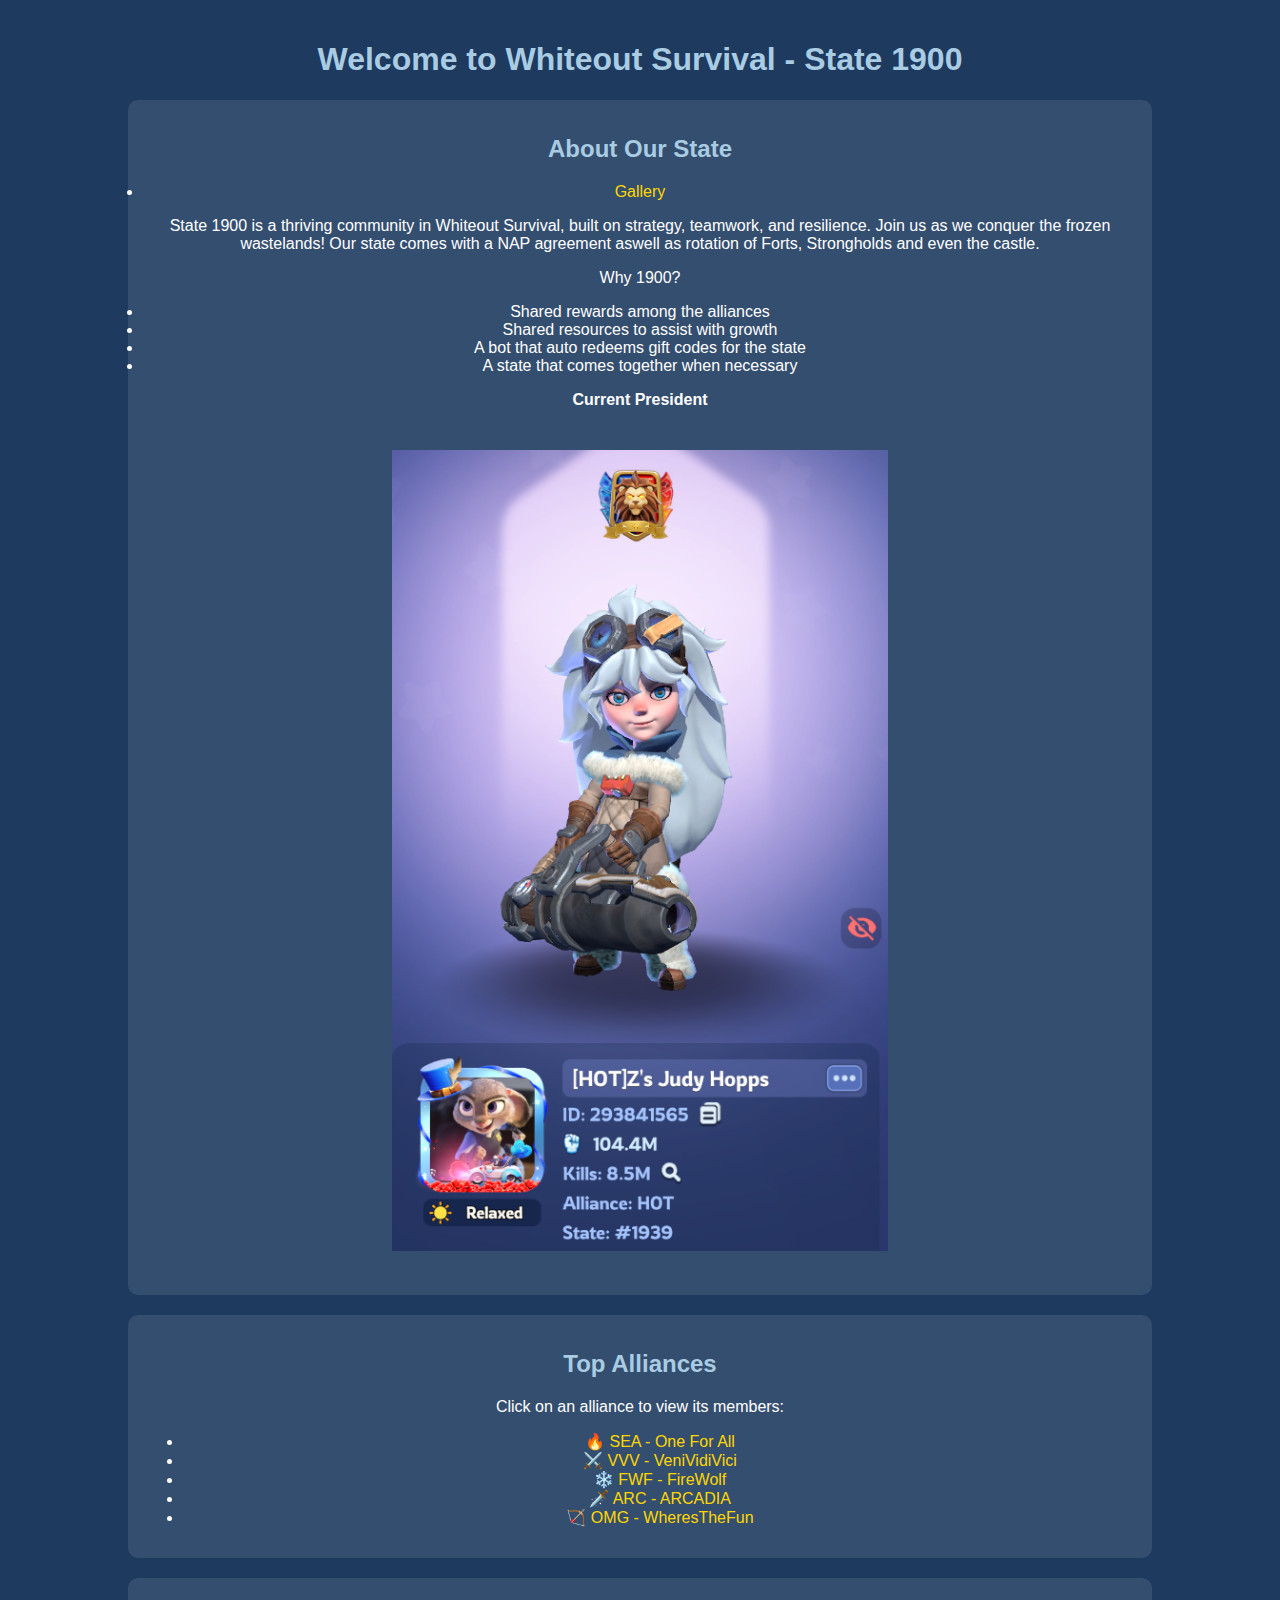
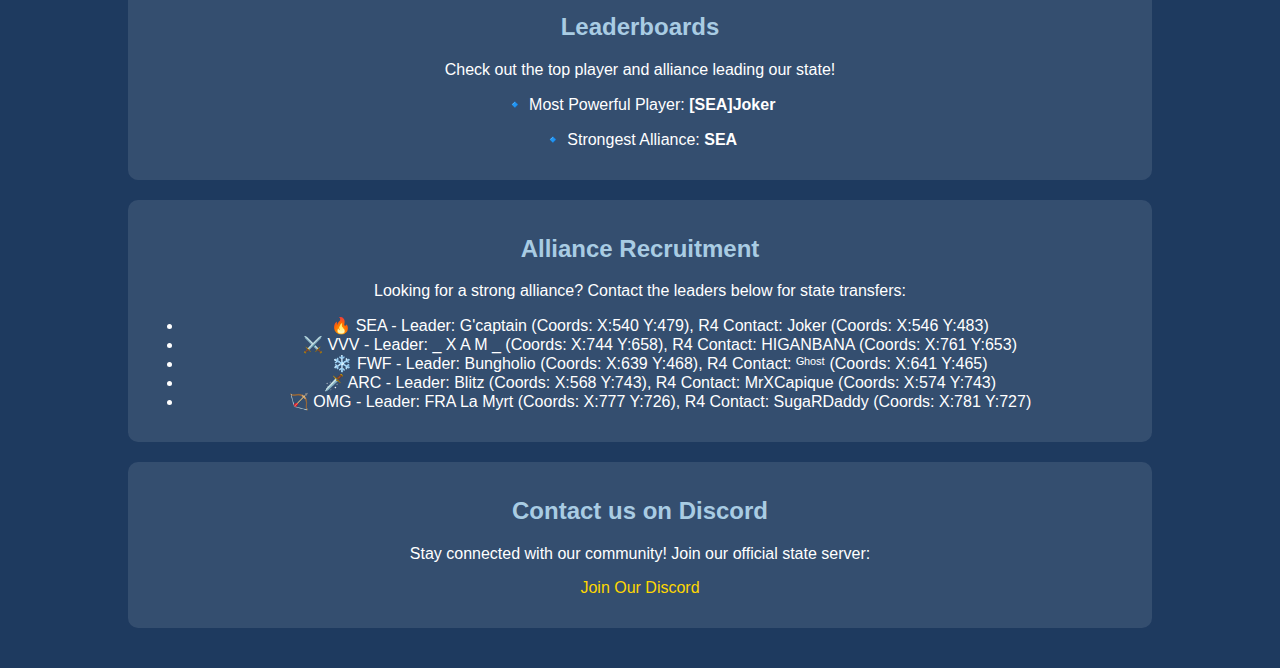
<file: index.html>
<!DOCTYPE html>
<html lang="en">
<head>
    <meta charset="UTF-8">
    <meta name="viewport" content="width=device-width, initial-scale=1.0">
    <title>Whiteout Survival - State 1900</title>
    <style>
        body {
            font-family: Arial, sans-serif;
            background-color: #1E3A5F; /* Deep icy blue */
            color: #FFFFFF;
            text-align: center;
            margin: 0;
            padding: 0;
        }
        .container {
            width: 80%;
            margin: auto;
            padding: 20px;
        }
        h1, h2 {
            color: #A9CCE3; /* Lighter blue for headings */
        }
        .section {
            background-color: rgba(255, 255, 255, 0.1);
            padding: 15px;
            margin: 20px 0;
            border-radius: 10px;
        }
        a {
            color: #FFD700; /* Gold for important links */
            text-decoration: none;
        }
        a:hover {
            text-decoration: underline;
        }
       .president-image {
            max-width: 50%;
            height: auto;
            margin: 25px;
            cursor: pointer;
            transition: transform 0.3s ease-in-out;
           }
    </style>
</head>
<body>
    <div class="container">
        <h1>Welcome to Whiteout Survival - State 1900</h1>
        
        <div class="section">
            <h2>About Our State</h2>
            <li><a href="Gallery.html">Gallery</a></li>
            <p>State 1900 is a thriving community in Whiteout Survival, built on strategy, teamwork, and resilience. Join us as we conquer the frozen wastelands! Our state comes with a NAP agreement aswell as rotation of Forts, Strongholds and even the castle.</p>
            <p>Why 1900?</p>
            <li>Shared rewards among the alliances</li>
            <li>Shared resources to assist with growth</li>
            <li>A bot that auto redeems gift codes for the state</li>
            <li>A state that comes together when necessary</li>
             <p><strong>Current President</strong></p>
            <img class="president-image" src="President.png" alt="Pres">
        </div>

        <div class="section">
            <h2>Top Alliances</h2>
            <p>Click on an alliance to view its members:</p>
            <ul>
                <li><a href="SEA.html">🔥 SEA - One For All</a></li>
                <li><a href="VVV.html">⚔️ VVV - VeniVidiVici</a></li>
                <li><a href="FWF.html">❄️ FWF - FireWolf</a></li>
                <li><a href="ARC.html">🗡️ ARC - ARCADIA</a></li>
                <li><a href="OMG.html">🏹 OMG - WheresTheFun</a></li>
            </ul>
        </div>

        <div class="section">
            <h2>Leaderboards</h2>
            <p>Check out the top player and alliance leading our state!</p>
            <p>🔹 Most Powerful Player: <strong>[SEA]Joker</strong></p>
            <p>🔹 Strongest Alliance: <strong>SEA</strong></p>
        </div>

        <div class="section">
            <h2>Alliance Recruitment</h2>
            <p>Looking for a strong alliance? Contact the leaders below for state transfers:</p>
            <ul>
                <li>🔥 SEA - Leader: G'captain (Coords: X:540 Y:479), R4 Contact: Joker (Coords: X:546 Y:483)</li>
                <li>⚔️ VVV - Leader: _ X A M _ (Coords: X:744 Y:658), R4 Contact: HIGANBANA (Coords: X:761 Y:653)</li>
                <li>❄️ FWF - Leader: Bungholio (Coords: X:639 Y:468), R4 Contact: ᴳʰᵒˢᵗ (Coords: X:641 Y:465)</li>
                <li>🗡️ ARC - Leader: Blitz (Coords: X:568 Y:743), R4 Contact: MrXCapique (Coords: X:574 Y:743)</li>
                <li>🏹 OMG - Leader: FRA La Myrt (Coords: X:777 Y:726), R4 Contact: SugaRDaddy (Coords: X:781 Y:727)</li>
            </ul>
        </div>

        <div class="section">
            <h2>Contact us on Discord</h2>
            <p>Stay connected with our community! Join our official state server:</p>
            <p><a href="https://discord.gg/dVzX5eQTYC">Join Our Discord</a></p>
        </div>
    </div>
</body>
</html>
</file>
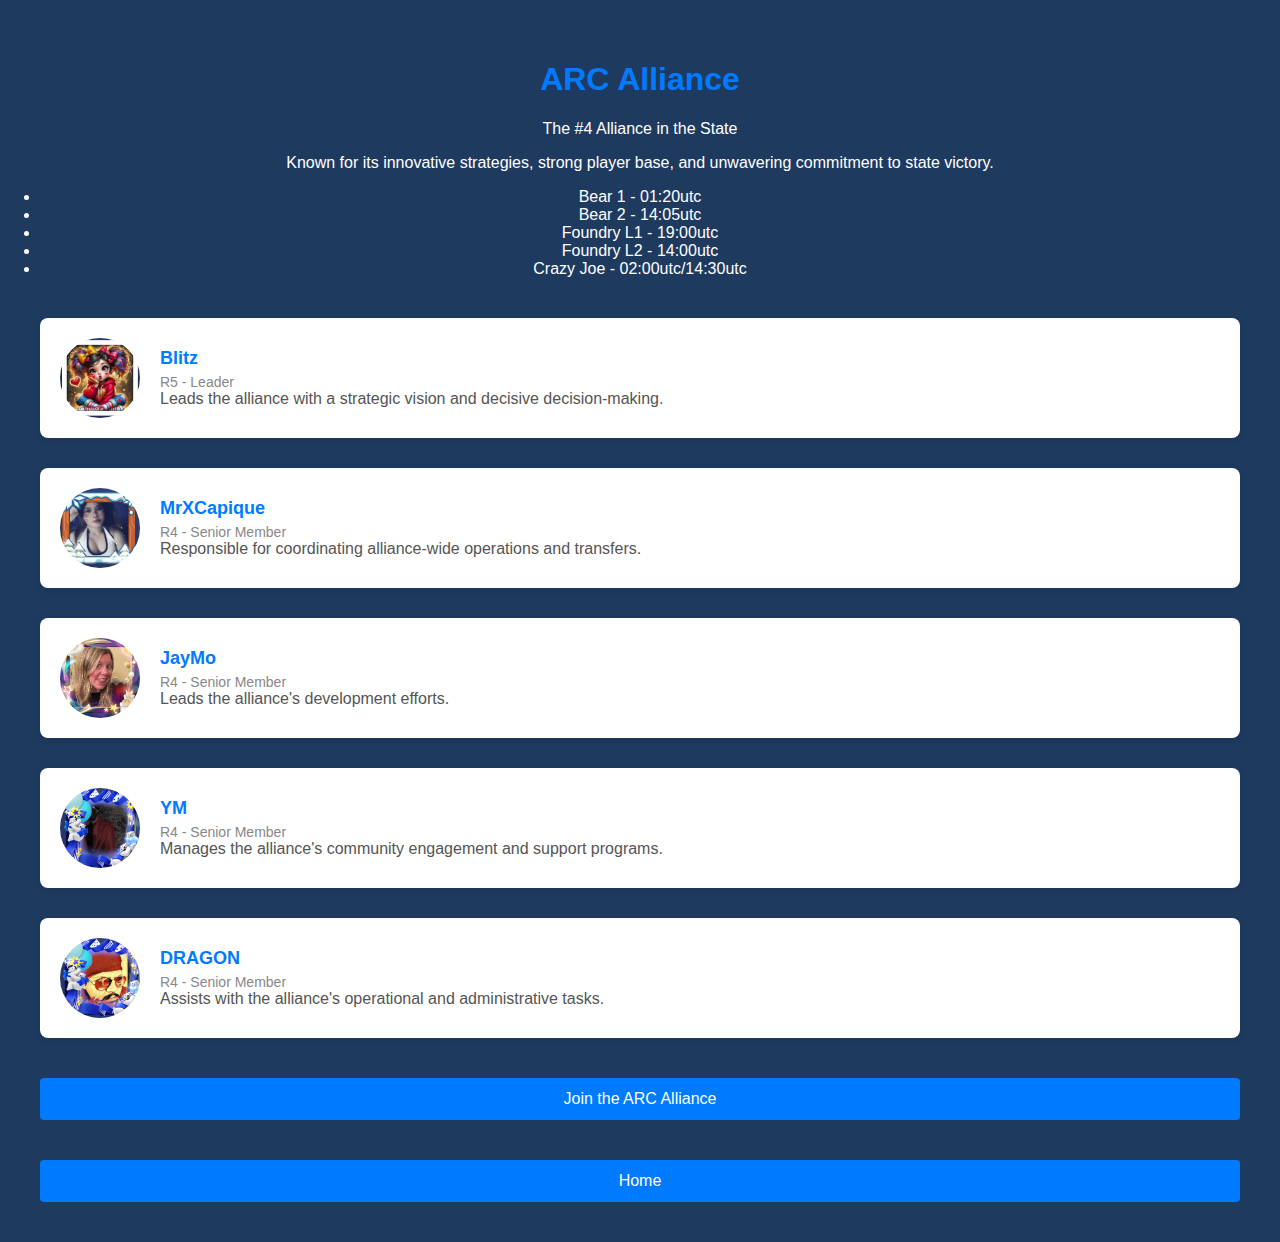
<file: ARC.html>
<!DOCTYPE html>
<html lang="en">
<head>
  <meta charset="UTF-8">
  <meta name="viewport" content="width=device-width, initial-scale=1.0">
  <title>ARC Alliance</title>
  <style>
    /* CSS Styles */
    body {
      font-family: Arial, sans-serif;
      margin: 0;
      padding: 0;
      background-color: #1E3A5F;
      color: #FFFFFF;
    }

    .container {
      max-width: 1200px;
      margin: 0 auto;
      padding: 40px;
    }

    .team-header {
      text-align: center;
      margin-bottom: 40px;
    }

    .team-header h1 {
      color: #007bff;
    }

    .team-header p {
      color: #FFFFFF;
    }

    .team-member {
      display: flex;
      align-items: center;
      margin-bottom: 30px;
      background-color: #fff;
      padding: 20px;
      border-radius: 8px;
      box-shadow: 0 2px 6px rgba(0, 0, 0, 0.1);
    }

    .team-member-image {
      width: 80px;
      height: 80px;
      border-radius: 50%;
      margin-right: 20px;
    }

    .team-member-info {
      flex-grow: 1;
    }

    .team-member-name {
      font-size: 18px;
      font-weight: bold;
      margin-bottom: 5px;
      color: #007bff;
    }

    .team-member-rank {
      font-size: 14px;
      color: #888;
    }

    .team-member-description {
      font-size: 16px;
      color: #555;
    }

    .cta-button {
      display: block;
      margin-top: 40px;
      background-color: #007bff;
      color: #fff;
      text-decoration: none;
      padding: 12px 24px;
      border-radius: 4px;
      text-align: center;
    }

    .cta-button:hover {
      background-color: #0056b3;
    }
  </style>
</head>
<body>
  <div class="container">
    <div class="team-header">
      <h1>ARC Alliance</h1>
      <p>The #4 Alliance in the State</p>
      <p>Known for its innovative strategies, strong player base, and unwavering commitment to state victory.</p>
      <li>Bear 1 - 01:20utc</li>
      <li>Bear 2 - 14:05utc</li>
      <li>Foundry L1 - 19:00utc</li>
      <li>Foundry L2 - 14:00utc</li>
      <li>Crazy Joe - 02:00utc/14:30utc</li>
    </div>

    <div class="team-members">
      <div class="team-member">
        <img src="Blitz.png" alt="Leader" class="team-member-image">
        <div class="team-member-info">
          <div class="team-member-name">Blitz</div>
          <div class="team-member-rank">R5 - Leader</div>
          <div class="team-member-description">Leads the alliance with a strategic vision and decisive decision-making.</div>
        </div>
      </div>

      <div class="team-member">
        <img src="MrXCapique.png" alt="Member 1" class="team-member-image">
        <div class="team-member-info">
          <div class="team-member-name">MrXCapique</div>
          <div class="team-member-rank">R4 - Senior Member</div>
          <div class="team-member-description">Responsible for coordinating alliance-wide operations and transfers.</div>
        </div>
      </div>

      <div class="team-member">
        <img src="JayMo.png" alt="Member 2" class="team-member-image">
        <div class="team-member-info">
          <div class="team-member-name">JayMo</div>
          <div class="team-member-rank">R4 - Senior Member</div>
          <div class="team-member-description">Leads the alliance's development efforts.</div>
        </div>
      </div>

      <div class="team-member">
        <img src="YM.png" alt="Member 3" class="team-member-image">
        <div class="team-member-info">
          <div class="team-member-name">YM</div>
          <div class="team-member-rank">R4 - Senior Member</div>
          <div class="team-member-description">Manages the alliance's community engagement and support programs.</div>
        </div>
      </div>

      <div class="team-member">
        <img src="DRAGON.png" alt="Member 4" class="team-member-image">
        <div class="team-member-info">
          <div class="team-member-name">DRAGON</div>
          <div class="team-member-rank">R4 - Senior Member</div>
          <div class="team-member-description">Assists with the alliance's operational and administrative tasks.</div>
        </div>
      </div>
    </div>

    <a href="#" class="cta-button">Join the ARC Alliance</a>
<a href="https://ghxst1900.github.io/s1900.co.uk/" class="cta-button">Home</a>
  </div>
</body>
</html>
</file>
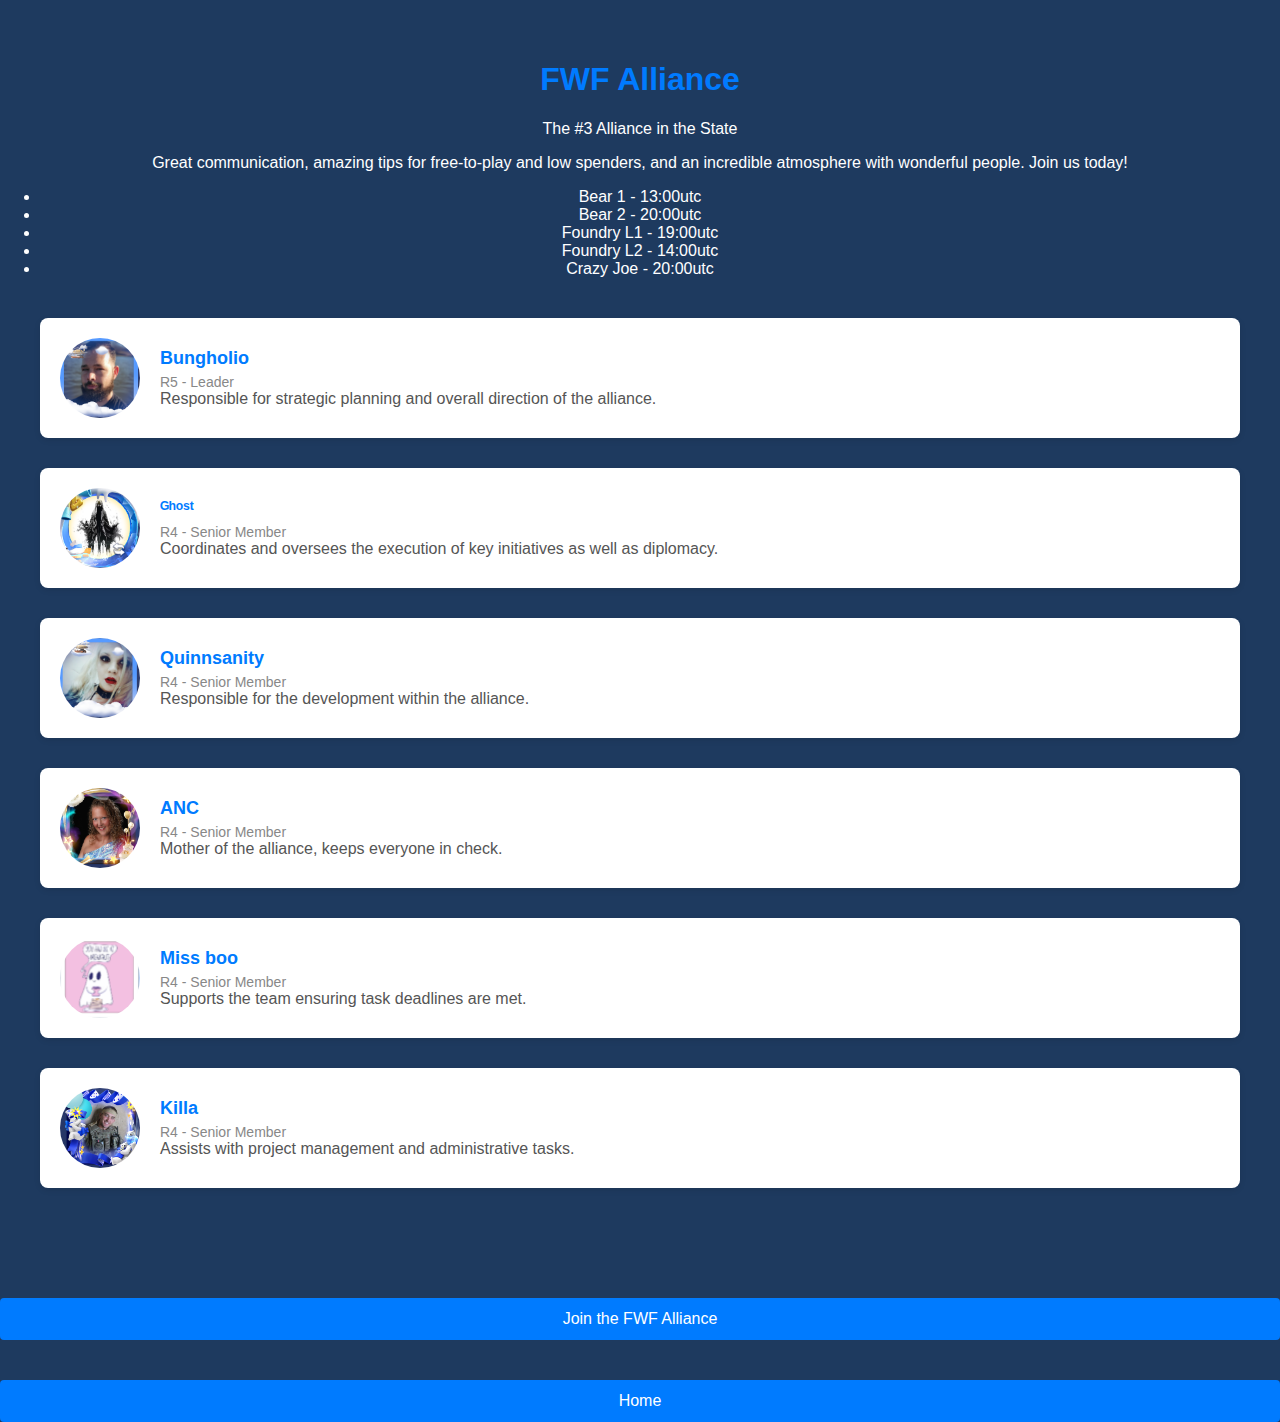
<file: FWF.html>
<!DOCTYPE html>
<html lang="en">
<head>
  <meta charset="UTF-8">
  <meta name="viewport" content="width=device-width, initial-scale=1.0">
  <title>FWF Alliance</title>
  <style>
    /* CSS Styles */
    body {
      font-family: Arial, sans-serif;
      margin: 0;
      padding: 0;
      background-color: #1E3A5F;
      color: #FFFFFF;
    }

    .container {
      max-width: 1200px;
      margin: 0 auto;
      padding: 40px;
    }

    .team-header {
      text-align: center;
      margin-bottom: 40px;
    }

    .team-header h1 {
      color: #007bff;
    }

    .team-header p {
      color: #FFFFFF;
    }

    .team-member {
      display: flex;
      align-items: center;
      margin-bottom: 30px;
      background-color: #fff;
      padding: 20px;
      border-radius: 8px;
      box-shadow: 0 2px 6px rgba(0, 0, 0, 0.1);
    }

    .team-member-image {
      width: 80px;
      height: 80px;
      border-radius: 50%;
      margin-right: 20px;
    }

    .team-member-info {
      flex-grow: 1;
    }

    .team-member-name {
      font-size: 18px;
      font-weight: bold;
      margin-bottom: 5px;
      color: #007bff;
    }

    .team-member-rank {
      font-size: 14px;
      color: #888;
    }

    .team-member-description {
      font-size: 16px;
      color: #555;
    }

    .cta-button {
      display: block;
      margin-top: 40px;
      background-color: #007bff;
      color: #fff;
      text-decoration: none;
      padding: 12px 24px;
      border-radius: 4px;
      text-align: center;
    }

    .cta-button:hover {
      background-color: #0056b3;
    }
  </style>
</head>
<body>
  <div class="container">
    <div class="team-header">
      <h1>FWF Alliance</h1>
      <p>The #3 Alliance in the State</p>
      <p>Great communication, amazing tips for free-to-play and low spenders, and an incredible atmosphere with wonderful people. Join us today!</p>
      <li>Bear 1 - 13:00utc</li>
      <li>Bear 2 - 20:00utc</li>
      <li>Foundry L1 - 19:00utc</li>
      <li>Foundry L2 - 14:00utc</li>
      <li>Crazy Joe - 20:00utc</li>
    </div>

    <div class="team-members">
      <div class="team-member">
        <img src="Bungholio.png" alt="Leader" class="team-member-image">
        <div class="team-member-info">
          <div class="team-member-name">Bungholio</div>
          <div class="team-member-rank">R5 - Leader</div>
          <div class="team-member-description">Responsible for strategic planning and overall direction of the alliance.</div>
        </div>
      </div>

      <div class="team-member">
        <img src="Ghost.png" alt="Member 1" class="team-member-image">
        <div class="team-member-info">
          <div class="team-member-name">ᴳʰᵒˢᵗ</div>
          <div class="team-member-rank">R4 - Senior Member</div>
          <div class="team-member-description">Coordinates and oversees the execution of key initiatives as well as diplomacy.</div>
        </div>
      </div>

      <div class="team-member">
        <img src="Quinnsanity.png" alt="Member 2" class="team-member-image">
        <div class="team-member-info">
          <div class="team-member-name">Quinnsanity</div>
          <div class="team-member-rank">R4 - Senior Member</div>
          <div class="team-member-description">Responsible for the development within the alliance.</div>
        </div>
      </div>

      <div class="team-member">
        <img src="ANC.png" alt="Member 3" class="team-member-image">
        <div class="team-member-info">
          <div class="team-member-name">ANC</div>
          <div class="team-member-rank">R4 - Senior Member</div>
          <div class="team-member-description">Mother of the alliance, keeps everyone in check.</div>
        </div>
      </div>

      <div class="team-member">
        <img src="Missboo.png" alt="Member 4" class="team-member-image">
        <div class="team-member-info">
          <div class="team-member-name">Miss boo</div>
          <div class="team-member-rank">R4 - Senior Member</div>
          <div class="team-member-description">Supports the team ensuring task deadlines are met.</div>
        </div>
      </div>
    </div>

<div class="team-member">
        <img src="Killa.png" alt="Member 4" class="team-member-image">
        <div class="team-member-info">
          <div class="team-member-name">Killa</div>
          <div class="team-member-rank">R4 - Senior Member</div>
          <div class="team-member-description">Assists with project management and administrative tasks.</div>
        </div>
      </div>
    </div>

    <a href="https://discord.gg/kBbpQNXP" class="cta-button">Join the FWF Alliance</a>
    <a href="https://ghxst1900.github.io/s1900.co.uk/" class="cta-button">Home</a>
  </div>
</body>
</html>
</file>
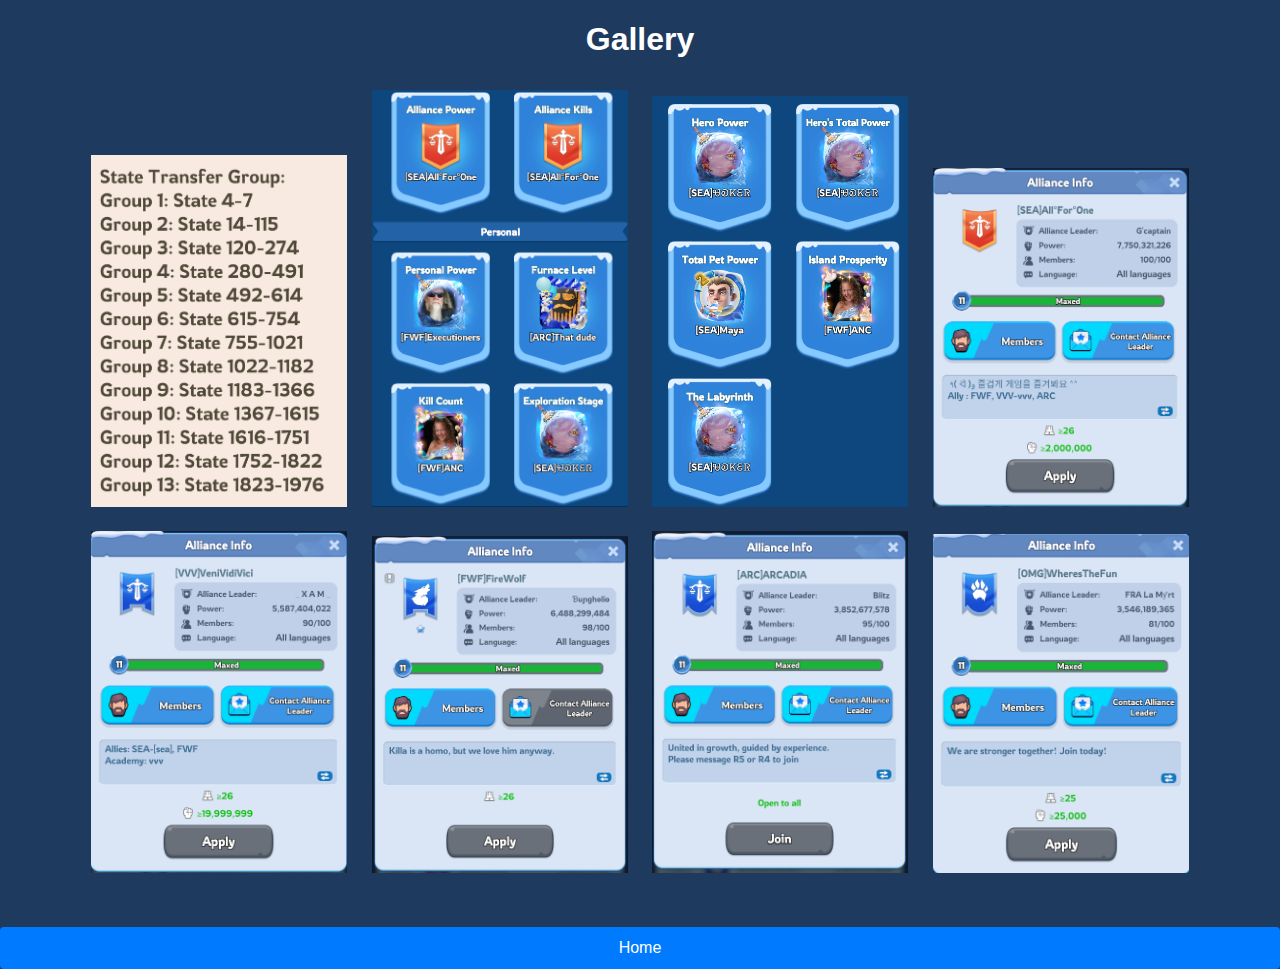
<file: Gallery.html>
<!DOCTYPE html>
<html>
<head>
    <title>Gallery</title>
    <style>
        body {
            font-family: Arial, sans-serif;
            background-color: #1E3A5F; /* Deep icy blue */
            color: #FFFFFF;
            text-align: center;
            margin: 0;
            padding: 0;
        }

        .image {
            max-width: 20%;
            height: auto;
            margin: 10px;
            cursor: pointer;
            transition: transform 0.3s ease-in-out;
        }

        .image.enlarged {
            position: fixed;
            top: 50%;
            left: 50%;
            transform: translate(-50%, -50%);
            max-width: 80%;
            max-height: 80%;
            z-index: 9999;
        }

        .overlay {
            position: fixed;
            top: 0;
            left: 0;
            width: 100%;
            height: 100%;
            background-color: rgba(0, 0, 0, 0.5);
            z-index: 9998;
            display: none;
        }

        .cta-button {
            display: block;
            margin-top: 40px;
            background-color: #007bff;
            color: #fff;
            text-decoration: none;
            padding: 12px 24px;
            border-radius: 4px;
            text-align: center;
        }

        .cta-button:hover {
            background-color: #0056b3;
        }
    </style>
</head>
<body>
    <h1>Gallery</h1>
    <div>
        <img class="image" src="TransferGroup.png" alt="Transfer Group">
        <img class="image" src="Leaderboardoverview1.png" alt="Leaderboard Overview 1">
        <img class="image" src="Leaderboardoverview2.png" alt="Leaderboard Overview 2">
        <img class="image" src="SEA.png" alt="SEA">
        <img class="image" src="VVV.png" alt="VVV">
        <img class="image" src="FWF.png" alt="FWF">
        <img class="image" src="ARC.png" alt="ARC">
        <img class="image" src="OMG.png" alt="OMG">
    </div>

    <div class="overlay"></div>

    <a href="https://ghxst1900.github.io/s1900.co.uk/" class="cta-button">Home</a>

    <script>
        const images = document.querySelectorAll('.image');
        const overlay = document.querySelector('.overlay');

        images.forEach(image => {
            image.addEventListener('click', () => {
                image.classList.add('enlarged');
                overlay.style.display = 'block';
            });
        });

        overlay.addEventListener('click', () => {
            const enlargedImage = document.querySelector('.image.enlarged');
            if (enlargedImage) {
                enlargedImage.classList.remove('enlarged');
                overlay.style.display = 'none';
            }
        });
    </script>
</body>
</html>
</file>
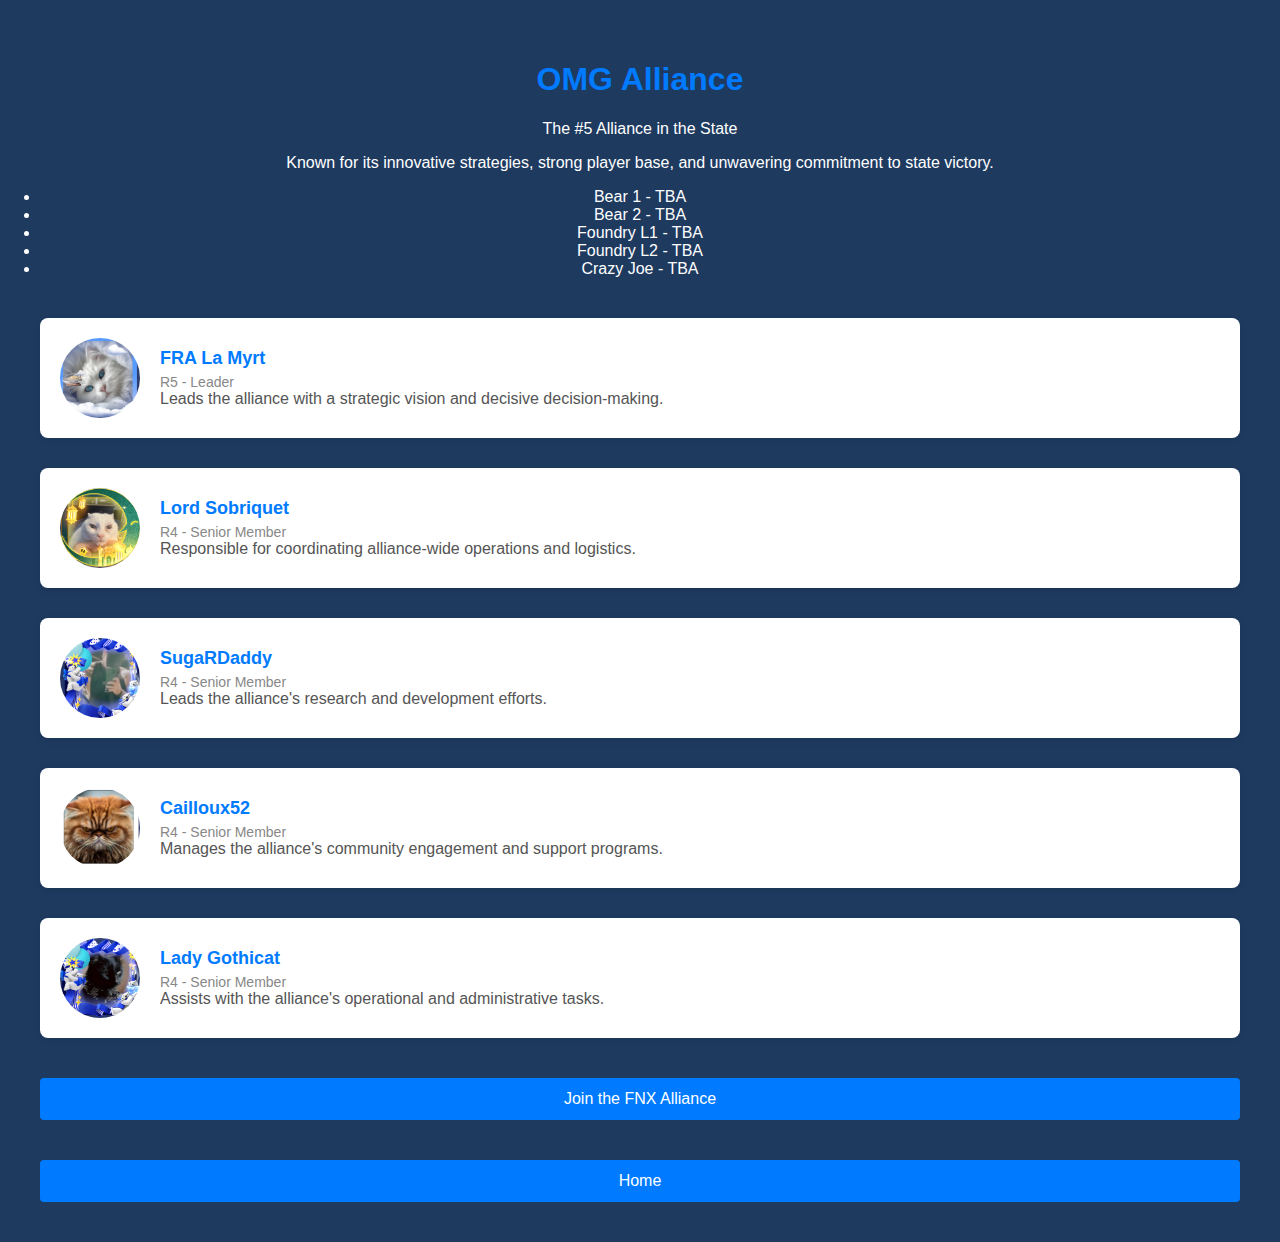
<file: OMG.html>
<!DOCTYPE html>
<html lang="en">
<head>
  <meta charset="UTF-8">
  <meta name="viewport" content="width=device-width, initial-scale=1.0">
  <title>OMG Alliance</title>
  <style>
    /* CSS Styles */
    body {
      font-family: Arial, sans-serif;
      margin: 0;
      padding: 0;
      background-color: #1E3A5F;
      color: #FFFFFF;
    }

    .container {
      max-width: 1200px;
      margin: 0 auto;
      padding: 40px;
    }

    .team-header {
      text-align: center;
      margin-bottom: 40px;
    }

    .team-header h1 {
      color: #007bff;
    }

    .team-header p {
      color: #FFFFFF;
    }

    .team-member {
      display: flex;
      align-items: center;
      margin-bottom: 30px;
      background-color: #fff;
      padding: 20px;
      border-radius: 8px;
      box-shadow: 0 2px 6px rgba(0, 0, 0, 0.1);
    }

    .team-member-image {
      width: 80px;
      height: 80px;
      border-radius: 50%;
      margin-right: 20px;
    }

    .team-member-info {
      flex-grow: 1;
    }

    .team-member-name {
      font-size: 18px;
      font-weight: bold;
      margin-bottom: 5px;
      color: #007bff;
    }

    .team-member-rank {
      font-size: 14px;
      color: #888;
    }

    .team-member-description {
      font-size: 16px;
      color: #555;
    }

    .cta-button {
      display: block;
      margin-top: 40px;
      background-color: #007bff;
      color: #fff;
      text-decoration: none;
      padding: 12px 24px;
      border-radius: 4px;
      text-align: center;
    }

    .cta-button:hover {
      background-color: #0056b3;
    }
  </style>
</head>
<body>
  <div class="container">
    <div class="team-header">
      <h1>OMG Alliance</h1>
      <p>The #5 Alliance in the State</p>
      <p>Known for its innovative strategies, strong player base, and unwavering commitment to state victory.</p>
      <li>Bear 1 - TBA</li>
      <li>Bear 2 - TBA</li>
      <li>Foundry L1 - TBA</li>
      <li>Foundry L2 - TBA</li>
      <li>Crazy Joe - TBA</li>
    </div>

    <div class="team-members">
      <div class="team-member">
        <img src="Myrt.png" alt="Leader" class="team-member-image">
        <div class="team-member-info">
          <div class="team-member-name">FRA La Myrt</div>
          <div class="team-member-rank">R5 - Leader</div>
          <div class="team-member-description">Leads the alliance with a strategic vision and decisive decision-making.</div>
        </div>
      </div>

      <div class="team-member">
        <img src="LordS.png" alt="Member 1" class="team-member-image">
        <div class="team-member-info">
          <div class="team-member-name">Lord Sobriquet</div>
          <div class="team-member-rank">R4 - Senior Member</div>
          <div class="team-member-description">Responsible for coordinating alliance-wide operations and logistics.</div>
        </div>
      </div>

      <div class="team-member">
        <img src="Sugar.png" alt="Member 2" class="team-member-image">
        <div class="team-member-info">
          <div class="team-member-name">SugaRDaddy</div>
          <div class="team-member-rank">R4 - Senior Member</div>
          <div class="team-member-description">Leads the alliance's research and development efforts.</div>
        </div>
      </div>

      <div class="team-member">
        <img src="Cailloux.png" alt="Member 3" class="team-member-image">
        <div class="team-member-info">
          <div class="team-member-name">Cailloux52</div>
          <div class="team-member-rank">R4 - Senior Member</div>
          <div class="team-member-description">Manages the alliance's community engagement and support programs.</div>
        </div>
      </div>

      <div class="team-member">
        <img src="LadyG.png" alt="Member 4" class="team-member-image">
        <div class="team-member-info">
          <div class="team-member-name">Lady Gothicat</div>
          <div class="team-member-rank">R4 - Senior Member</div>
          <div class="team-member-description">Assists with the alliance's operational and administrative tasks.</div>
        </div>
      </div>
    </div>

    <a href="#" class="cta-button">Join the FNX Alliance</a>
    <a href="https://ghxst1900.github.io/s1900.co.uk/" class="cta-button">Home</a>
  </div>
</body>
</html>
</file>
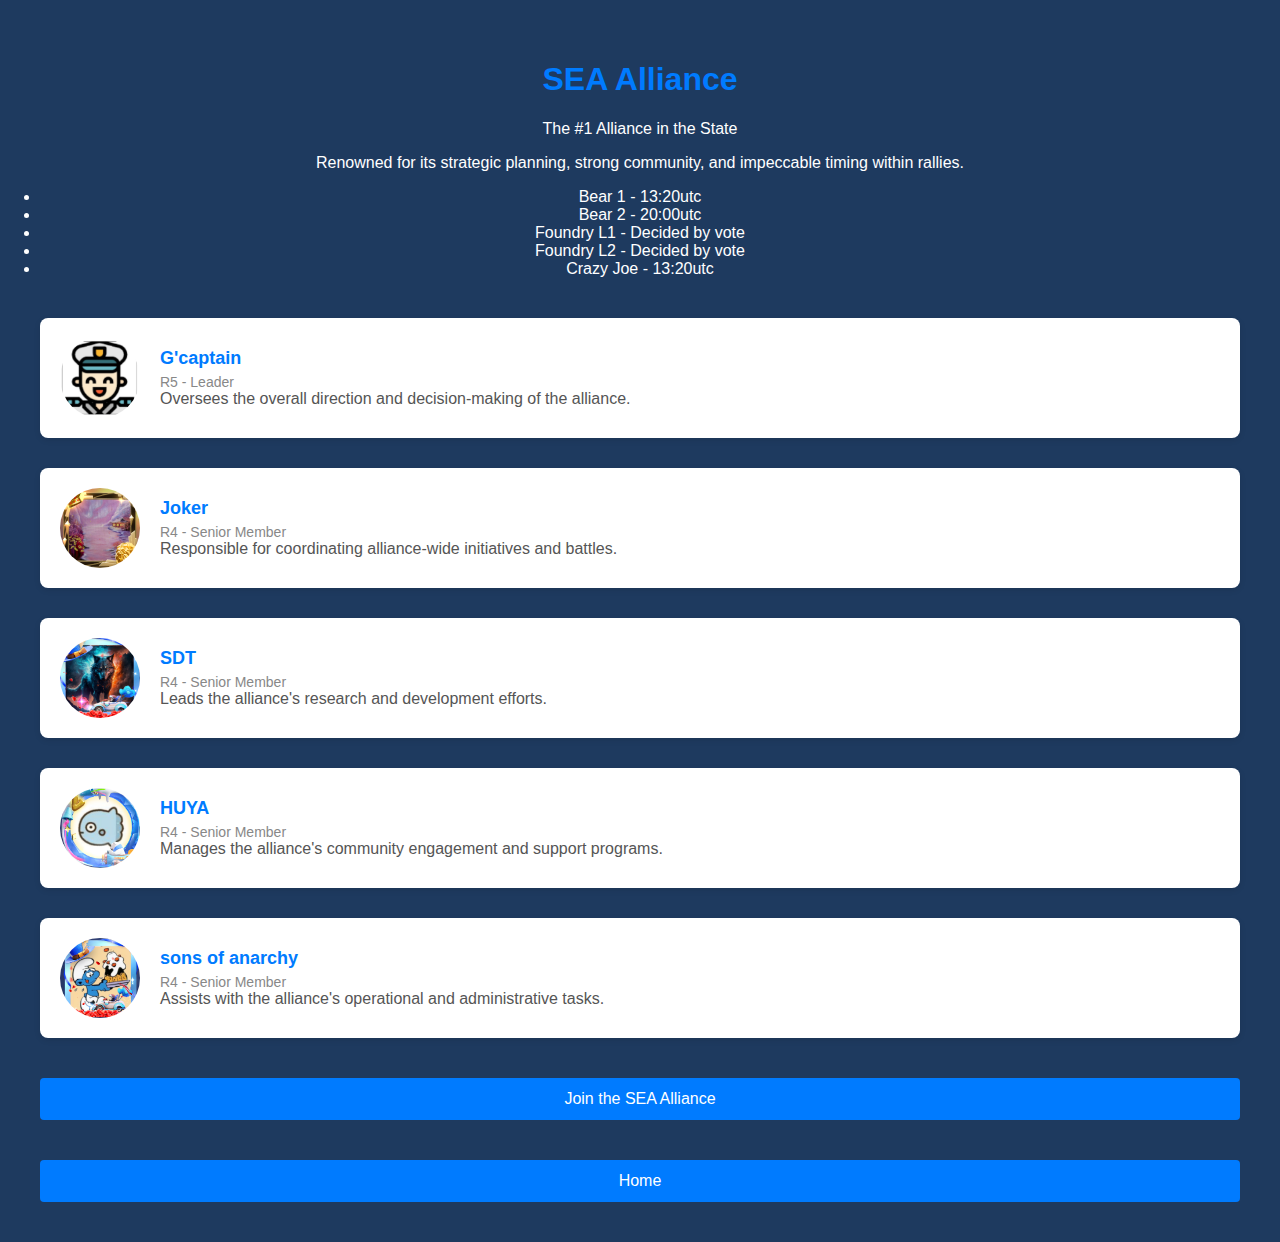
<file: SEA.html>
<!DOCTYPE html>
<html lang="en">
<head>
  <meta charset="UTF-8">
  <meta name="viewport" content="width=device-width, initial-scale=1.0">
  <title>SEA Alliance</title>
  <style>
    /* CSS Styles */
    body {
      font-family: Arial, sans-serif;
      margin: 0;
      padding: 0;
      background-color: #1E3A5F;
      color: #FFFFFF;
    }

    .container {
      max-width: 1200px;
      margin: 0 auto;
      padding: 40px;
    }

    .team-header {
      text-align: center;
      margin-bottom: 40px;
    }

    .team-header h1 {
      color: #007bff;
    }

    .team-header p {
      color: #FFFFFF;
    }

    .team-member {
      display: flex;
      align-items: center;
      margin-bottom: 30px;
      background-color: #fff;
      padding: 20px;
      border-radius: 8px;
      box-shadow: 0 2px 6px rgba(0, 0, 0, 0.1);
    }

    .team-member-image {
      width: 80px;
      height: 80px;
      border-radius: 50%;
      margin-right: 20px;
    }

    .team-member-info {
      flex-grow: 1;
    }

    .team-member-name {
      font-size: 18px;
      font-weight: bold;
      margin-bottom: 5px;
      color: #007bff;
    }

    .team-member-rank {
      font-size: 14px;
      color: #888;
    }

    .team-member-description {
      font-size: 16px;
      color: #555;
    }

    .cta-button {
      display: block;
      margin-top: 40px;
      background-color: #007bff;
      color: #fff;
      text-decoration: none;
      padding: 12px 24px;
      border-radius: 4px;
      text-align: center;
    }

    .cta-button:hover {
      background-color: #0056b3;
    }
  </style>
</head>
<body>
  <div class="container">
    <div class="team-header">
      <h1>SEA Alliance</h1>
      <p>The #1 Alliance in the State</p>
      <p>Renowned for its strategic planning, strong community, and impeccable timing within rallies.</p>
      <li>Bear 1 - 13:20utc</li>
      <li>Bear 2 - 20:00utc</li>
      <li>Foundry L1 - Decided by vote</li>
      <li>Foundry L2 - Decided by vote</li>
      <li>Crazy Joe - 13:20utc</li>
    </div>

    <div class="team-members">
      <div class="team-member">
        <img src="G'captain.png" alt="Leader" class="team-member-image">
        <div class="team-member-info">
          <div class="team-member-name">G'captain</div>
          <div class="team-member-rank">R5 - Leader</div>
          <div class="team-member-description">Oversees the overall direction and decision-making of the alliance.</div>
        </div>
      </div>

      <div class="team-member">
        <img src="Joker.png" alt="Member 1" class="team-member-image">
        <div class="team-member-info">
          <div class="team-member-name">Joker</div>
          <div class="team-member-rank">R4 - Senior Member</div>
          <div class="team-member-description">Responsible for coordinating alliance-wide initiatives and battles.</div>
        </div>
      </div>

      <div class="team-member">
        <img src="SDT.png" alt="Member 2" class="team-member-image">
        <div class="team-member-info">
          <div class="team-member-name">SDT</div>
          <div class="team-member-rank">R4 - Senior Member</div>
          <div class="team-member-description">Leads the alliance's research and development efforts.</div>
        </div>
      </div>

      <div class="team-member">
        <img src="HUYA.png" alt="Member 3" class="team-member-image">
        <div class="team-member-info">
          <div class="team-member-name">HUYA</div>
          <div class="team-member-rank">R4 - Senior Member</div>
          <div class="team-member-description">Manages the alliance's community engagement and support programs.</div>
        </div>
      </div>

      <div class="team-member">
        <img src="sons of anarchy.png" alt="Member 4" class="team-member-image">
        <div class="team-member-info">
          <div class="team-member-name">sons of anarchy</div>
          <div class="team-member-rank">R4 - Senior Member</div>
          <div class="team-member-description">Assists with the alliance's operational and administrative tasks.</div>
        </div>
      </div>
    </div>

    <a href="#" class="cta-button">Join the SEA Alliance</a>
    <a href="https://ghxst1900.github.io/s1900.co.uk/" class="cta-button">Home</a>
  </div>
</body>
</html>
</file>
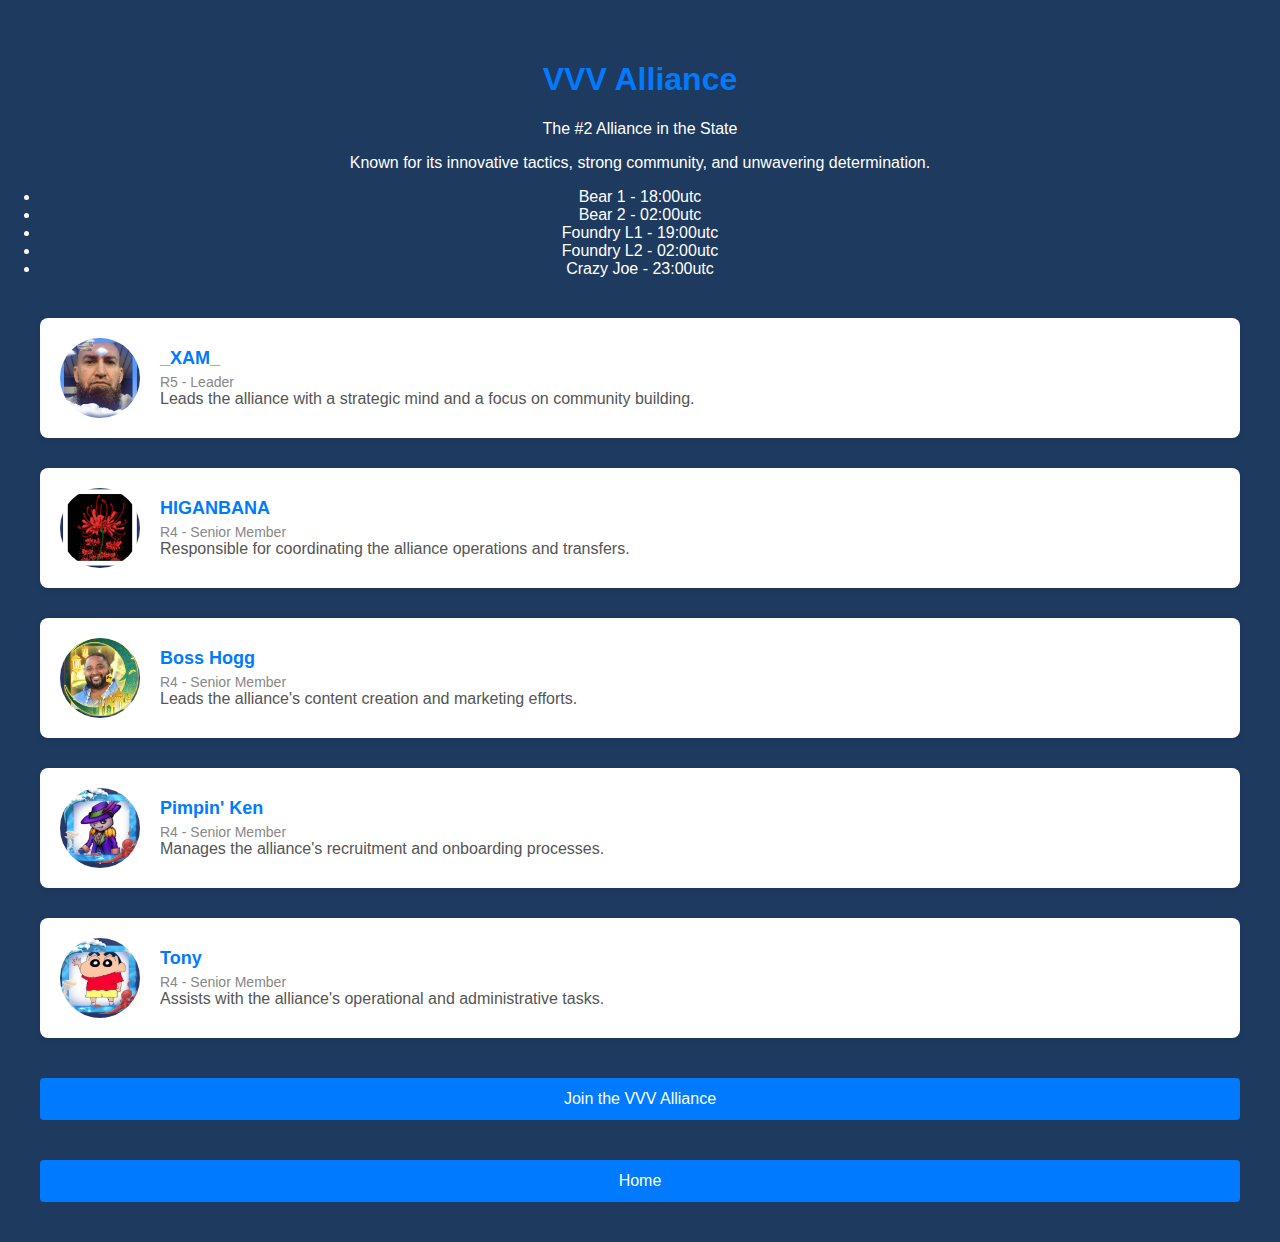
<file: VVV.html>
<!DOCTYPE html>
<html lang="en">
<head>
  <meta charset="UTF-8">
  <meta name="viewport" content="width=device-width, initial-scale=1.0">
  <title>VVV Alliance</title>
  <style>
    /* CSS Styles */
    body {
      font-family: Arial, sans-serif;
      margin: 0;
      padding: 0;
      background-color: #1E3A5F;
      color: #FFFFFF;
    }

    .container {
      max-width: 1200px;
      margin: 0 auto;
      padding: 40px;
    }

    .team-header {
      text-align: center;
      margin-bottom: 40px;
    }

    .team-header h1 {
      color: #007bff;
    }

    .team-header p {
      color: #FFFFFF;
    }

    .team-member {
      display: flex;
      align-items: center;
      margin-bottom: 30px;
      background-color: #fff;
      padding: 20px;
      border-radius: 8px;
      box-shadow: 0 2px 6px rgba(0, 0, 0, 0.1);
    }

    .team-member-image {
      width: 80px;
      height: 80px;
      border-radius: 50%;
      margin-right: 20px;
    }

    .team-member-info {
      flex-grow: 1;
    }

    .team-member-name {
      font-size: 18px;
      font-weight: bold;
      margin-bottom: 5px;
      color: #007bff;
    }

    .team-member-rank {
      font-size: 14px;
      color: #888;
    }

    .team-member-description {
      font-size: 16px;
      color: #555;
    }

    .cta-button {
      display: block;
      margin-top: 40px;
      background-color: #007bff;
      color: #fff;
      text-decoration: none;
      padding: 12px 24px;
      border-radius: 4px;
      text-align: center;
    }

    .cta-button:hover {
      background-color: #0056b3;
    }
  </style>
</head>
<body>
  <div class="container">
    <div class="team-header">
      <h1>VVV Alliance</h1>
      <p>The #2 Alliance in the State</p>
      <p>Known for its innovative tactics, strong community, and unwavering determination.</p>
      <li>Bear 1 - 18:00utc</li>
      <li>Bear 2 - 02:00utc</li>
      <li>Foundry L1 - 19:00utc</li>
      <li>Foundry L2 - 02:00utc</li>
      <li>Crazy Joe - 23:00utc</li>
    </div>

    <div class="team-members">
      <div class="team-member">
        <img src="XAM.png" alt="Leader" class="team-member-image">
        <div class="team-member-info">
          <div class="team-member-name">_XAM_</div>
          <div class="team-member-rank">R5 - Leader</div>
          <div class="team-member-description">Leads the alliance with a strategic mind and a focus on community building.</div>
        </div>
      </div>

      <div class="team-member">
        <img src="HIGANBANA.png" alt="Member 1" class="team-member-image">
        <div class="team-member-info">
          <div class="team-member-name">HIGANBANA</div>
          <div class="team-member-rank">R4 - Senior Member</div>
          <div class="team-member-description">Responsible for coordinating the alliance operations and transfers.</div>
        </div>
      </div>

      <div class="team-member">
        <img src="Bosshogg.png" alt="Member 2" class="team-member-image">
        <div class="team-member-info">
          <div class="team-member-name">Boss Hogg</div>
          <div class="team-member-rank">R4 - Senior Member</div>
          <div class="team-member-description">Leads the alliance's content creation and marketing efforts.</div>
        </div>
      </div>

      <div class="team-member">
        <img src="Pimpinken.png" alt="Member 3" class="team-member-image">
        <div class="team-member-info">
          <div class="team-member-name">Pimpin' Ken</div>
          <div class="team-member-rank">R4 - Senior Member</div>
          <div class="team-member-description">Manages the alliance's recruitment and onboarding processes.</div>
        </div>
      </div>

      <div class="team-member">
        <img src="Tony.png" alt="Member 4" class="team-member-image">
        <div class="team-member-info">
          <div class="team-member-name">Tony</div>
          <div class="team-member-rank">R4 - Senior Member</div>
          <div class="team-member-description">Assists with the alliance's operational and administrative tasks.</div>
        </div>
      </div>
    </div>

    <a href="#" class="cta-button">Join the VVV Alliance</a>
    <a href="https://ghxst1900.github.io/s1900.co.uk/" class="cta-button">Home</a>
  </div>
</body>
</html>
</file>
